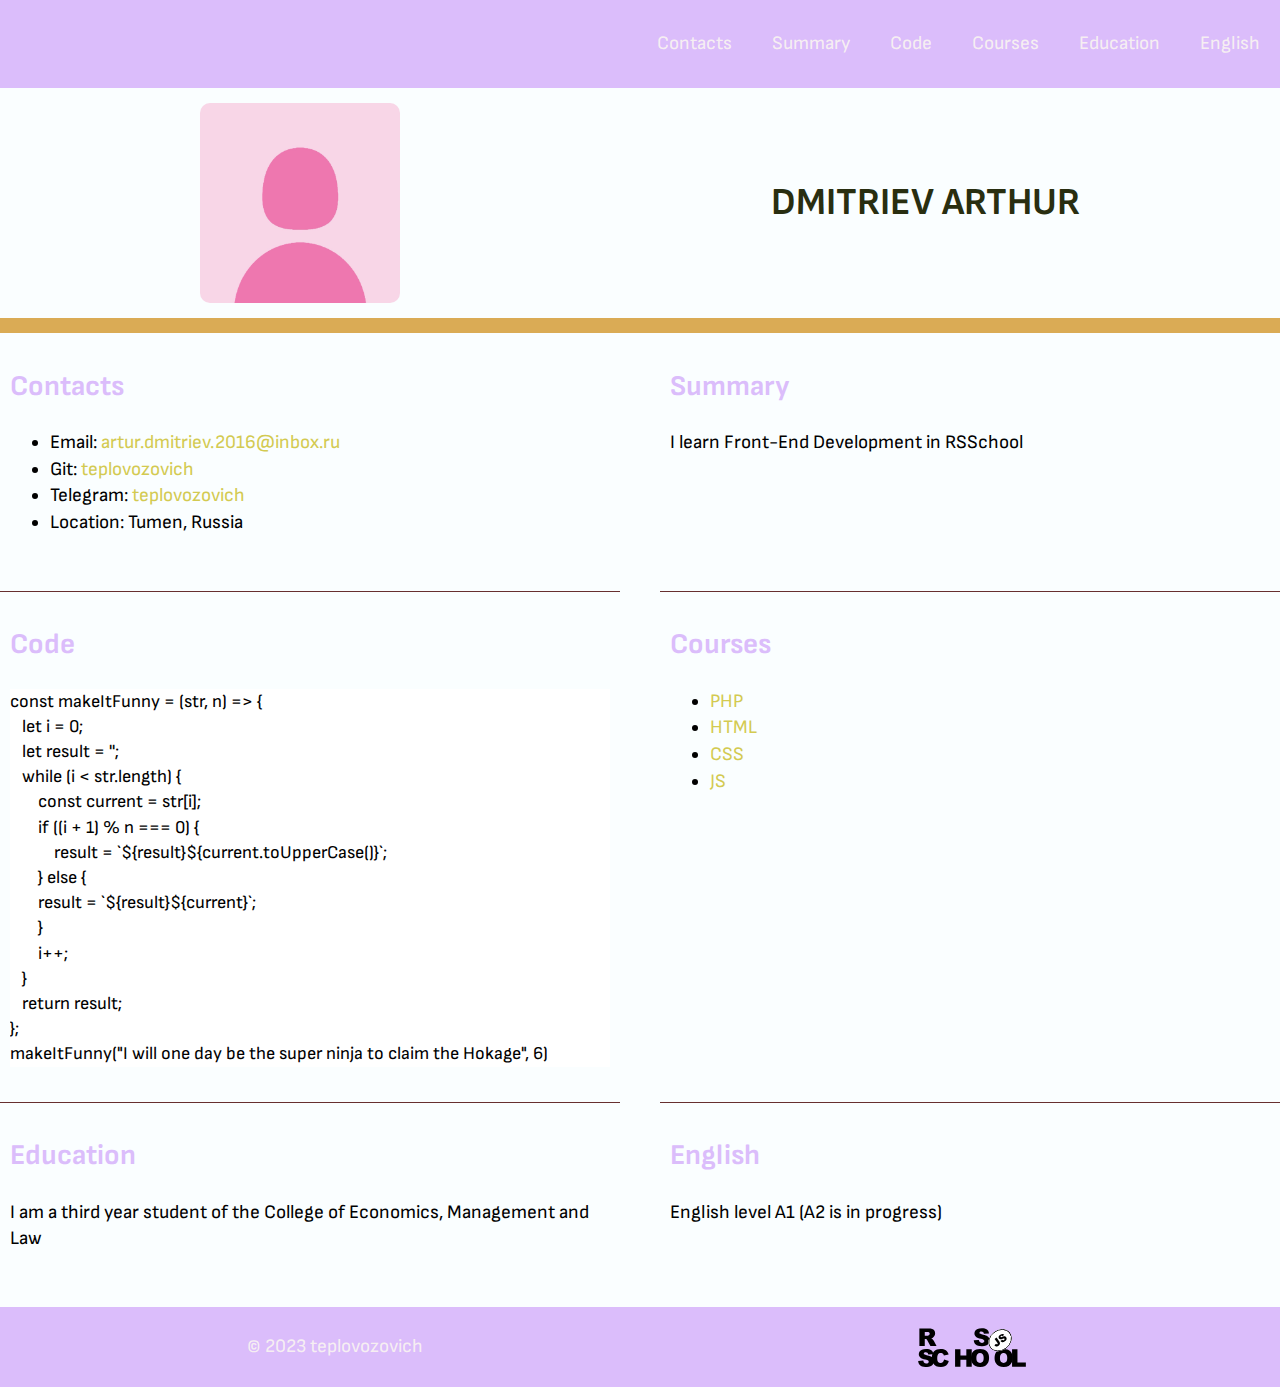
<file: index.html>
<!DOCTYPE html>
<html lang="en">
<head>
    <meta charset="UTF-8">
    <meta http-equiv="X-UA-Compatible" content="IE=edge">
    <meta name="viewport" content="width=device-width, initial-scale=1.0">
    <title>cv</title>
    <link rel="stylesheet" href="style.css">
    <link rel="icon" href="assets/faf.ico">
    <link rel="preconnect" href="https://fonts.googleapis.com">
    <link rel="preconnect" href="https://fonts.gstatic.com" crossorigin>
    <link href="https://fonts.googleapis.com/css2?family=Sofia+Sans:ital,wght@1,300;1,500&display=swap" rel="stylesheet">
</head>
<body>
    <header class="header">
        <div class="container">
            <nav class="nav">
                <ul class="nav-list">
                    <li class="nav-item"><a href="#contacts" class="nav-link">Contacts</a></li>
                    <li class="nav-item"><a href="#summary" class="nav-link">Summary</a></li>
                    <li class="nav-item"><a href="#code" class="nav-link">Code</a></li>
                    <li class="nav-item"><a href="#courses" class="nav-link">Courses</a></li>
                    <li class="nav-item"><a href="#education" class="nav-link">Education</a></li>
                    <li class="nav-item"><a href="#english" class="nav-link">English</a></li>
                </ul>
            </nav>
        </div>
    </header>
    <main class="main">
        <div class="container main-container">
            <section class="section" id="profile">
                <img src="./assets/img/avatar2.jpg" alt="avatar" class="profile-logo">
                <div class="profile-title">
                    <h1 class="section-title">Dmitriev Arthur</h1>
                </div>
            </section>
            <section class="section" id="contacts">
                <h2 class="section-contacts">Contacts</h2>
                <ul class="contacts-list">
                    <li class="contacts-item">Email: <a href="mailto:artur.dmitriev.2016@inbox.ru" class="contacts-link">artur.dmitriev.2016@inbox.ru</a></li>
                    <li class="contacts-item">Git: <a href="https://github.com/Teplovozovich" class="contacts-link">teplovozovich</a></li>
                    <li class="contacts-item">Telegram: <a href="https://t.me/Teplovozovich" class="contacts-link">teplovozovich</a></li>
                    <li class="contacts-item">Location: Tumen, Russia</li>
                </ul>
            </section>
            <section class="section" id="summary">
                <h2 class="section-summary">Summary</h2>
                <p>I learn Front-End Development in RSSchool</p>
            </section>
            <section class="section" id="code">
                <h2 class="section-code">Code</h2>
                <div class="code">
                    <pre>const makeItFunny = (str, n) =&gt; {</pre>
                    <pre>   let i = 0;</pre>
                    <pre>   let result = '';</pre>
                    <pre>   while (i &lt; str.length) {</pre>
                    <pre>       const current = str[i];</pre>
                    <pre>       if ((i + 1) % n === 0) {</pre>
                    <pre>           result = `${result}${current.toUpperCase()}`;</pre>
                    <pre>       } else {</pre>
                    <pre>       result = `${result}${current}`;</pre>
                    <pre>       }</pre>
                    <pre>       i++;</pre>
                    <pre>   }</pre>
                    <pre>   return result;</pre>
                    <pre>};</pre>
                    <pre>makeItFunny("I will one day be the super ninja to claim the Hokage", 6)</pre>
                </div>
            </section>
            <section class="section" id="courses">
                <h2 class="section-courses">Courses</h2>
                <ul>
                    <li><a href="https://ru.code-basics.com/languages/php" class="courses-link">PHP</a></li>
                    <li><a href="https://ru.code-basics.com/languages/html" class="courses-link">HTML</a></li>
                    <li><a href="https://ru.code-basics.com/languages/css" class="courses-link">CSS</a></li>
                    <li><a href="https://ru.code-basics.com/languages/javascript" class="courses-link">JS</a></li>
                </ul>
            </section>
            <section class="section-education-da" id="education">
                <h2 class="section-education">Education</h2>
                <p>I am a third year student of the College of Economics, Management and Law</p>
            </section>
            <section class="section-english-da" id="english">
                <h2 class="section-english">English</h2>
                <p>English level A1 (A2 is in progress)</p>
            </section>
        </div>
    </main>
    <footer class="footer">
        <div class="container-footer">
            <div class="container-footer-git">
                © 2023
                <a href="https://github.com/Teplovozovich" class="footer-link-git">teplovozovich</a>
            </div>
            <a href="https://rs.school/js/" class="rss"><span>RS School JS</span></a>
        </div>
    </footer>
</body>
</html>
</file>
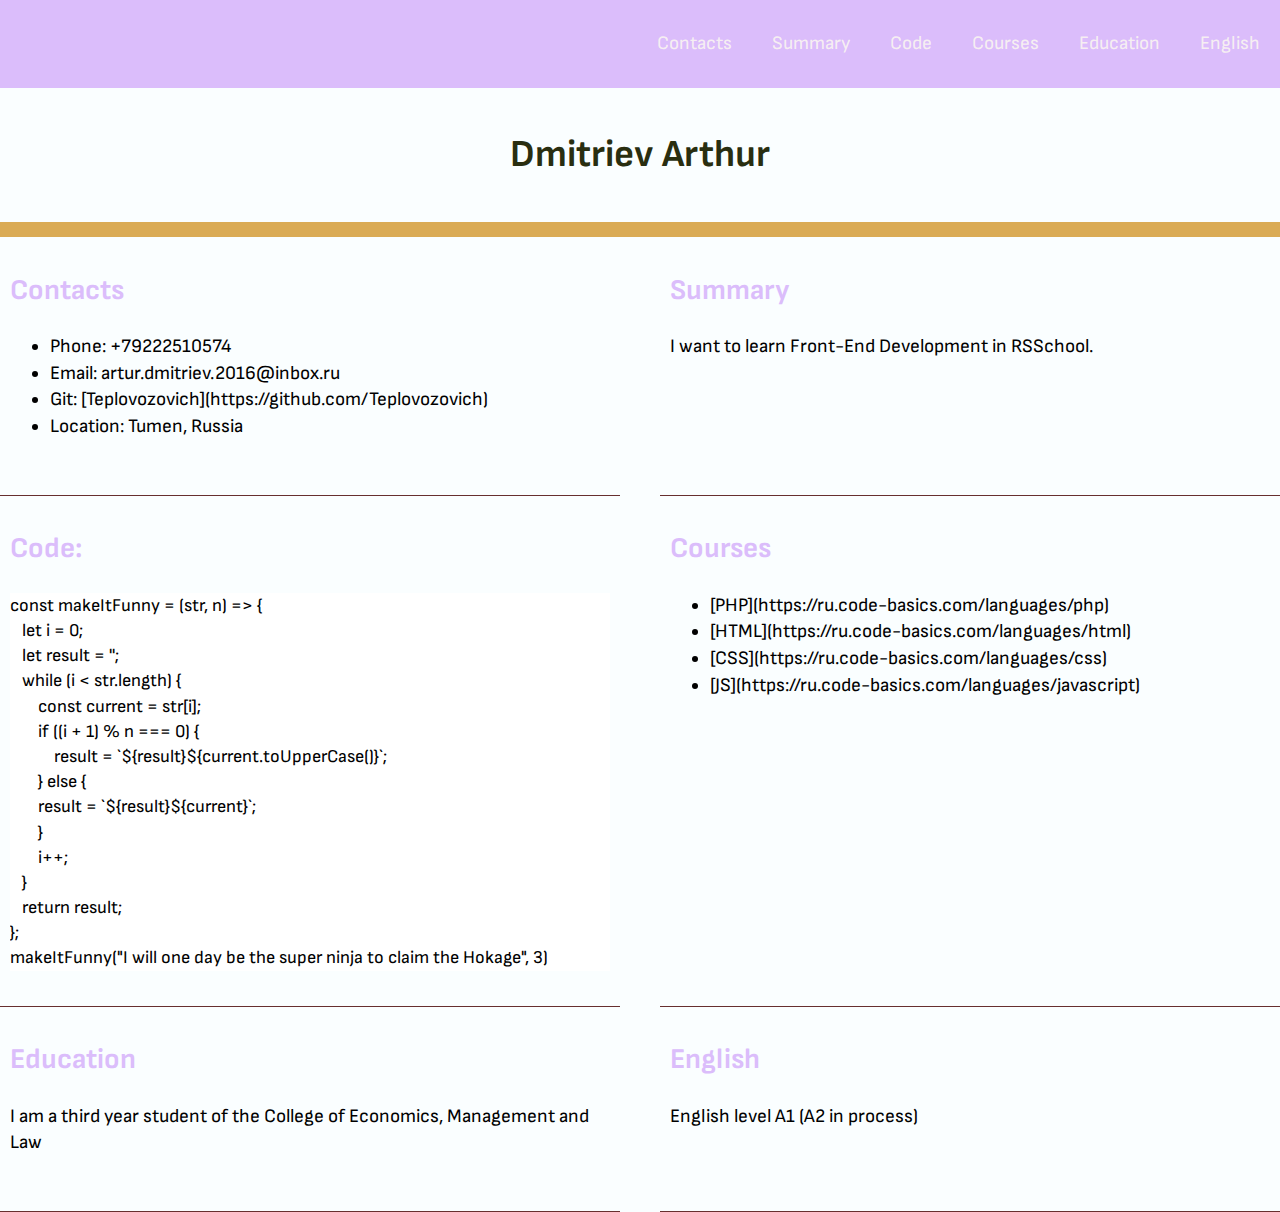
<file: test.html>
<!DOCTYPE html>
<html lang="en">
<head>
    <meta charset="UTF-8">
    <meta http-equiv="X-UA-Compatible" content="IE=edge">
    <meta name="viewport" content="width=device-width, initial-scale=1.0">
    <title>cv</title>
    <link rel="stylesheet" href="style.css">
    <link rel="icon" href="assets/faf.ico">
    <link rel="preconnect" href="https://fonts.googleapis.com">
    <link rel="preconnect" href="https://fonts.gstatic.com" crossorigin>
    <link href="https://fonts.googleapis.com/css2?family=Sofia+Sans:ital,wght@1,300;1,500&display=swap" rel="stylesheet">
</head>
<body>
    <header class="header">
        <div class="container">
            <nav class="nav">
                <ul class="nav-list">
                    <li class="nav-item"><a href="#contacts" class="nav-link">Contacts</a></li>
                    <li class="nav-item"><a href="#summary" class="nav-link">Summary</a></li>
                    <li class="nav-item"><a href="#code" class="nav-link">Code</a></li>
                    <li class="nav-item"><a href="#courses" class="nav-link">Courses</a></li>
                    <li class="nav-item"><a href="#education" class="nav-link">Education</a></li>
                    <li class="nav-item"><a href="#english" class="nav-link">English</a></li>
                </ul>
            </nav>
        </div>
    </header>
    <main class="main-container"> 
        <div class="container"></div>
            <section class="section" id="profile">
                <h1 class="section-title">Dmitriev Arthur</h1>
            </section>
            <section class="section" id="contacts">
                <h2 class="section-contacts">Contacts</h2>
                <ul class="contacts-list">
                    <li class="contacts-item">Phone: +79222510574</li>
                    <li class="contacts-item">Email: artur.dmitriev.2016@inbox.ru</li>
                    <li class="contacts-item">Git: [Teplovozovich](https://github.com/Teplovozovich)</li>
                    <li class="contacts-item">Location: Tumen, Russia</li>
                </ul>
            </section>
            <section class="section" id="summary">
                <h2 class="section-summary">Summary</h2>
                <p>I want to learn Front-End Development in RSSchool.</p>
            </section>
            <section class="section" id="code">
                <h2 class="section-code">Code:</h2>
                <div class="code">
                    <pre>const makeItFunny = (str, n) => {</pre>
                    <pre>   let i = 0;</pre>
                    <pre>   let result = '';</pre>
                    <pre>   while (i < str.length) {</pre>
                    <pre>       const current = str[i];</pre>
                    <pre>       if ((i + 1) % n === 0) {</pre>
                    <pre>           result = `${result}${current.toUpperCase()}`;</pre>
                    <pre>       } else {</pre>
                    <pre>       result = `${result}${current}`;</pre>
                    <pre>       }</pre>
                    <pre>       i++;</pre>
                    <pre>   }</pre>
                    <pre>   return result;</pre>
                    <pre>};</pre>
                    <pre>makeItFunny("I will one day be the super ninja to claim the Hokage", 3)</pre>
                </div>
            </section>
            <section class="section" id="courses">
                <h2 class="section-courses">Courses</h2>
                <ul>
                    <li>[PHP](https://ru.code-basics.com/languages/php)</li>
                    <li>[HTML](https://ru.code-basics.com/languages/html)</li>
                    <li>[CSS](https://ru.code-basics.com/languages/css)</li>
                    <li>[JS](https://ru.code-basics.com/languages/javascript)</li>
                </ul>
            </section>
            <section class="section" id="education">
                <h2 class="section-education">Education</h2>
                <p>I am a third year student of the College of Economics, Management and Law
                </p>
            </section>
            <section class="section" id="english">
                <h2 class="section-english">English</h2>
                <p>English level A1 (A2 in process)</p>
            </section>
        </div>
    </main>
        <div div class="container"></div>
    <footer class="footer">
        <div div class="container"></div>
    </footer>
</body>
</html>
</file>
<file: style.css>
*{
    box-sizing: border-box;
}

html {
    scroll-behavior: smooth; 
  }

body {
    margin: 0;
    padding: 0;
    min-height: 100vh;
    display: flex;
    flex-direction: column;
    justify-content: space-between;
    font-family: 'Sofia Sans';
    font-size: 19px;
    line-height: 1.4;
    color: #000000;
    background-color: rgb(250, 254, 255);
}

header {
    background-color: #dbbdfb;
}

h1 {
    color: #292e10;
}

h2 {
    color: #dbbdfb;
}

.pre {
    padding: 0;
    margin: 0;
}

pre {
    margin: 0;
    padding: 0;
    line-height: 1.4;
    display: block;
    flex-direction: column;
    font-family: 'Sofia Sans';
    font-size: 18px;
}

code {
    display: block;
}

.code {
    overflow: auto !important;
    background-color: rgb(255, 255, 255);
}

.container {
    max-width: 1440px;
    margin: 0 auto;
}

.nav-list {
    display: flex;
    justify-content: flex-end;
    align-items: center;
    list-style: none;
}

.section-item a {
    color: #829985;
    text-decoration: none;
    transition: color 0.5s;
}
.section-item a:hover {
    color: #4d2323;
}

.main-container {
    display: flex;
    flex-wrap: wrap;
    justify-content: space-between;
}

.section {
    width: calc(50% - 20px);
    padding: 10px;
    padding-bottom: 35px;
    border-bottom: 1px solid #672f2f;
}

.section-education-da {
    width: calc(50% - 20px);
    padding: 10px;
    padding-bottom: 35px;
}

.section-english-da {
    width: calc(50% - 20px);
    padding: 10px;
    padding-bottom: 35px;
}

* {
    box-sizing: border-box;
}
.nav-link {
    padding: 0 20px;
    line-height: 50px;
    transition: .3s;
    text-decoration: none;
    color: #f8f2f2f6;
    transition: color 0.5s;
  }
  
.nav-link:hover {
    color: #FFFABB;
}

.courses-link {
    transition: .3s;
    text-decoration: none;
    color: #d3ca51;
    transition: color 0.5s;
}

.courses-link:hover {
    color: #dbbdfb;
}

.contacts-link {
    transition: .3s;
    text-decoration: none;
    color: #d3ca51;
    transition: color 0.5s;
}

.contacts-link:hover {
    color: #dbbdfb;
}

.profile-logo {
    width: 200px;
    height: 200px;
    border-radius: 5%;
}

#profile {
    width: 100%;
    display: flex;
    justify-content: space-around;
    padding: 15px;
    border-bottom: 15px solid #daab55;
}

.profile-title {
    display: flex;
    flex-direction: column;
    justify-content: center;
    align-content: center;
    text-align: center;
    text-transform: uppercase;
}

.container-footer {
    background-color: #dbbdfb; /*#5fb9cf*/
    padding: 20px 0px;
    color: #f8f2f2f6;
    justify-content: space-around;
    display: flex;
    align-items: center;
}

.rss span {
    display: none;
}

.rss {
    width: 115px;
    height: 40px;
    background-image: url(./assets/svg/rs_school_js.svg);
    background-size: contain;
    background-repeat: no-repeat;
}

.footer-link-git {
    color: #f8f2f2f6;
    text-decoration: none;
    transition: 0.5s;
}

.footer-link-git:hover {
    color: #FFFABB;
}

@media (max-width: 768px) {
    .section {
      width: 100%;
    }
}
</file>
